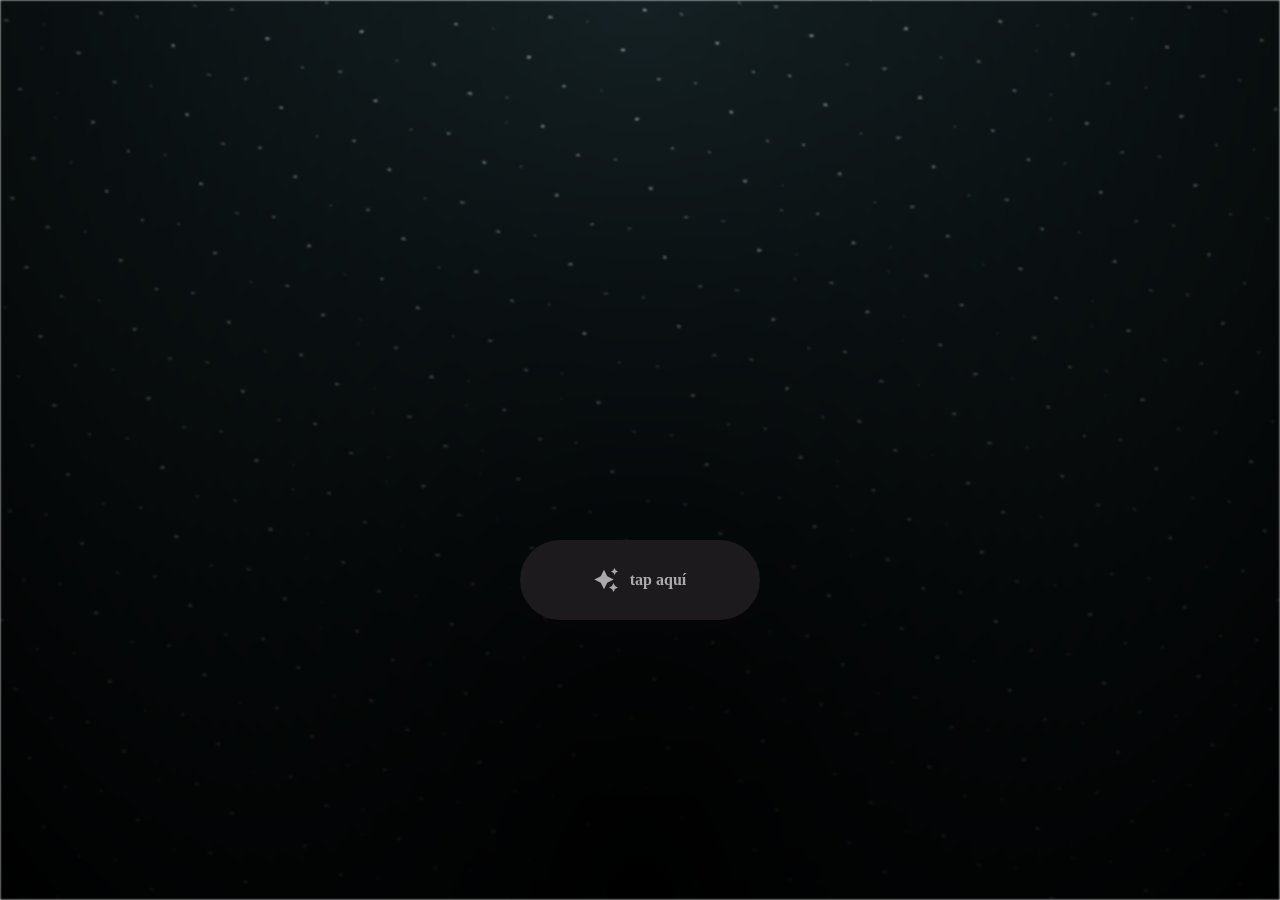
<file: index.html>
<html lang="en">

<head>
  <meta charset="UTF-8">
  <meta name="viewport" content="width=device-width, initial-scale=1.0">
  <link rel="shortcut icon" href="images/gift.png" type="image/x-icon">
  <link rel="stylesheet" href="css/index.css">

  <!-- Document Title -->
  <title>para mi novia dianita</title>
</head>

<body>
  <!-- Background -->
  <div class="night"></div>

  <!-- Title -->
  <h1 class="title"></h1>

  <!-- Button -->
  <div style="position: absolute; top: 60vh; width: 100%; display: flex; justify-content: center;">
    <a href="flower.html" class="btn">
      <svg height="24" width="24" fill="#FFFFFF" viewBox="0 0 24 24" data-name="Layer 1" id="Layer_1" class="sparkle">
        <path
          d="M10,21.236,6.755,14.745.264,11.5,6.755,8.255,10,1.764l3.245,6.491L19.736,11.5l-6.491,3.245ZM18,21l1.5,3L21,21l3-1.5L21,18l-1.5-3L18,18l-3,1.5ZM19.333,4.667,20.5,7l1.167-2.333L24,3.5,21.667,2.333,20.5,0,19.333,2.333,17,3.5Z">
        </path>
      </svg>

      <span class="text">tap aquí</span>
    </a>
  </div>

  <script src="js/index.js"></script>
</body>

</html>
</file>
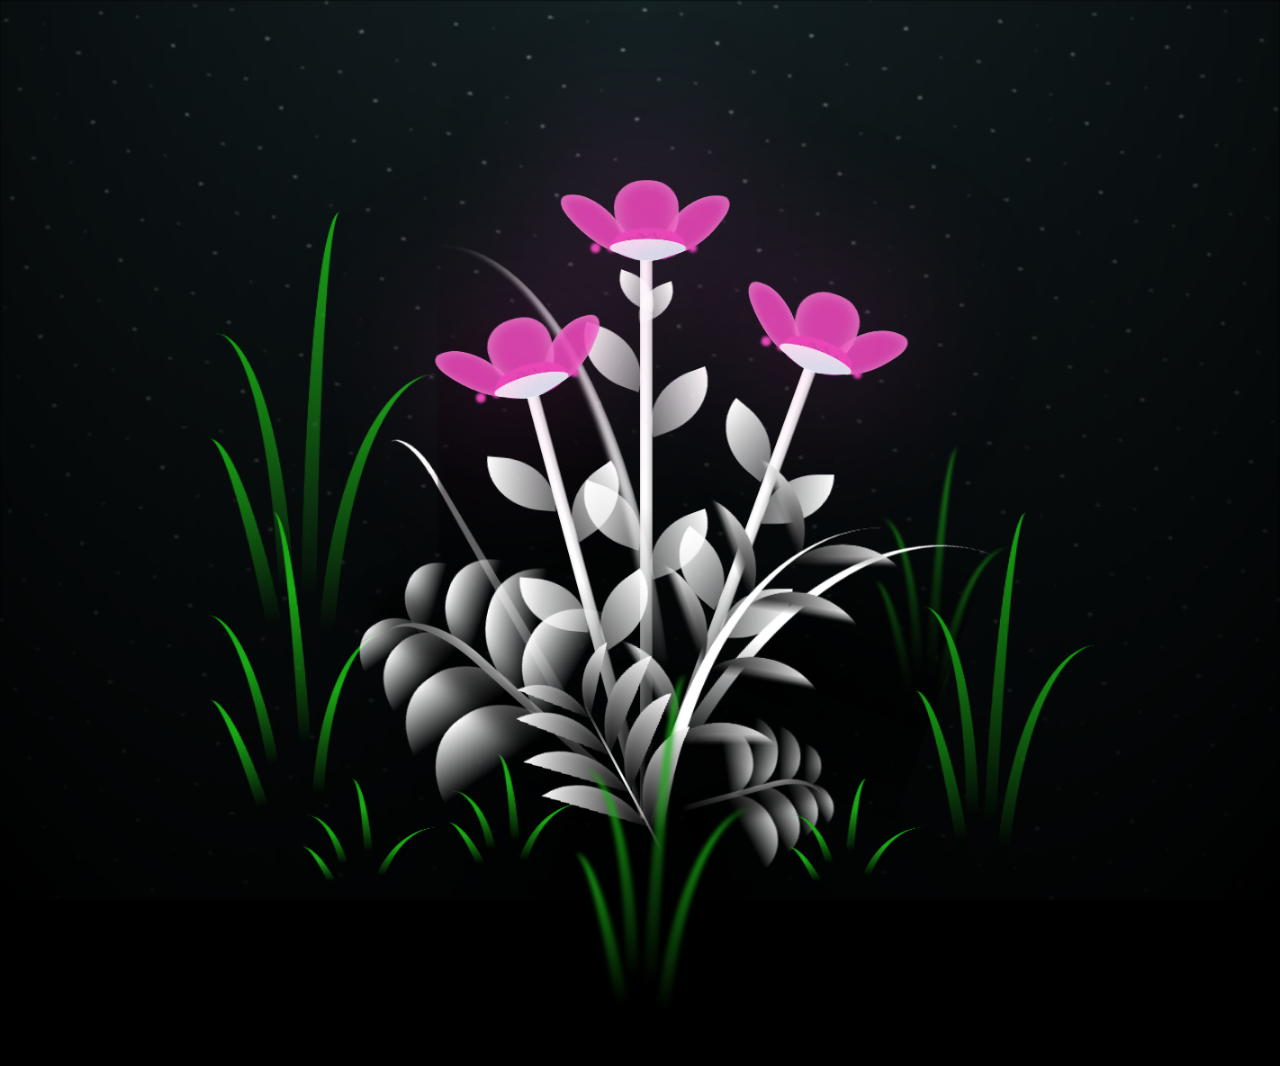
<file: flower.html>
<!DOCTYPE html>
<html lang="en">

<head>
  <meta charset="UTF-8">
  <meta http-equiv="X-UA-Compatible" content="IE=edge">
  <meta name="viewport" content="width=device-width, initial-scale=1.0">
  <link rel="shortcut icon" href="images/gift.png" type="image/x-icon">
  <link rel="stylesheet" href="css/style.css">

  <!-- Document Title -->
  <title>para mi novia dianita</title>
</head>

<body class="not-loaded">
  <!-- Background -->
  <div class="night"></div>

  <!-- Flower -->
  <div class="flowers">
    <div class="flower flower--1">
      <div class="flower__leafs flower__leafs--1">
        <div class="flower__leaf flower__leaf--1"></div>
        <div class="flower__leaf flower__leaf--2"></div>
        <div class="flower__leaf flower__leaf--3"></div>
        <div class="flower__leaf flower__leaf--4"></div>
        <div class="flower__white-circle"></div>

        <div class="flower__light flower__light--1"></div>
        <div class="flower__light flower__light--2"></div>
        <div class="flower__light flower__light--3"></div>
        <div class="flower__light flower__light--4"></div>
        <div class="flower__light flower__light--5"></div>
        <div class="flower__light flower__light--6"></div>
        <div class="flower__light flower__light--7"></div>
        <div class="flower__light flower__light--8"></div>

      </div>
      <div class="flower__line">
        <div class="flower__line__leaf flower__line__leaf--1"></div>
        <div class="flower__line__leaf flower__line__leaf--2"></div>
        <div class="flower__line__leaf flower__line__leaf--3"></div>
        <div class="flower__line__leaf flower__line__leaf--4"></div>
        <div class="flower__line__leaf flower__line__leaf--5"></div>
        <div class="flower__line__leaf flower__line__leaf--6"></div>
      </div>
    </div>

    <div class="flower flower--2">
      <div class="flower__leafs flower__leafs--2">
        <div class="flower__leaf flower__leaf--1"></div>
        <div class="flower__leaf flower__leaf--2"></div>
        <div class="flower__leaf flower__leaf--3"></div>
        <div class="flower__leaf flower__leaf--4"></div>
        <div class="flower__white-circle"></div>

        <div class="flower__light flower__light--1"></div>
        <div class="flower__light flower__light--2"></div>
        <div class="flower__light flower__light--3"></div>
        <div class="flower__light flower__light--4"></div>
        <div class="flower__light flower__light--5"></div>
        <div class="flower__light flower__light--6"></div>
        <div class="flower__light flower__light--7"></div>
        <div class="flower__light flower__light--8"></div>

      </div>
      <div class="flower__line">
        <div class="flower__line__leaf flower__line__leaf--1"></div>
        <div class="flower__line__leaf flower__line__leaf--2"></div>
        <div class="flower__line__leaf flower__line__leaf--3"></div>
        <div class="flower__line__leaf flower__line__leaf--4"></div>
      </div>
    </div>

    <div class="flower flower--3">
      <div class="flower__leafs flower__leafs--3">
        <div class="flower__leaf flower__leaf--1"></div>
        <div class="flower__leaf flower__leaf--2"></div>
        <div class="flower__leaf flower__leaf--3"></div>
        <div class="flower__leaf flower__leaf--4"></div>
        <div class="flower__white-circle"></div>

        <div class="flower__light flower__light--1"></div>
        <div class="flower__light flower__light--2"></div>
        <div class="flower__light flower__light--3"></div>
        <div class="flower__light flower__light--4"></div>
        <div class="flower__light flower__light--5"></div>
        <div class="flower__light flower__light--6"></div>
        <div class="flower__light flower__light--7"></div>
        <div class="flower__light flower__light--8"></div>

      </div>
      <div class="flower__line">
        <div class="flower__line__leaf flower__line__leaf--1"></div>
        <div class="flower__line__leaf flower__line__leaf--2"></div>
        <div class="flower__line__leaf flower__line__leaf--3"></div>
        <div class="flower__line__leaf flower__line__leaf--4"></div>
      </div>
    </div>

    <div class="grow-ans" style="--d:1.2s">
      <div class="flower__g-long">
        <div class="flower__g-long__top"></div>
        <div class="flower__g-long__bottom"></div>
      </div>
    </div>

    <div class="growing-grass">
      <div class="flower__grass flower__grass--1">
        <div class="flower__grass--top"></div>
        <div class="flower__grass--bottom"></div>
        <div class="flower__grass__leaf flower__grass__leaf--1"></div>
        <div class="flower__grass__leaf flower__grass__leaf--2"></div>
        <div class="flower__grass__leaf flower__grass__leaf--3"></div>
        <div class="flower__grass__leaf flower__grass__leaf--4"></div>
        <div class="flower__grass__leaf flower__grass__leaf--5"></div>
        <div class="flower__grass__leaf flower__grass__leaf--6"></div>
        <div class="flower__grass__leaf flower__grass__leaf--7"></div>
        <div class="flower__grass__leaf flower__grass__leaf--8"></div>
        <div class="flower__grass__overlay"></div>
      </div>
    </div>

    <div class="growing-grass">
      <div class="flower__grass flower__grass--2">
        <div class="flower__grass--top"></div>
        <div class="flower__grass--bottom"></div>
        <div class="flower__grass__leaf flower__grass__leaf--1"></div>
        <div class="flower__grass__leaf flower__grass__leaf--2"></div>
        <div class="flower__grass__leaf flower__grass__leaf--3"></div>
        <div class="flower__grass__leaf flower__grass__leaf--4"></div>
        <div class="flower__grass__leaf flower__grass__leaf--5"></div>
        <div class="flower__grass__leaf flower__grass__leaf--6"></div>
        <div class="flower__grass__leaf flower__grass__leaf--7"></div>
        <div class="flower__grass__leaf flower__grass__leaf--8"></div>
        <div class="flower__grass__overlay"></div>
      </div>
    </div>

    <div class="grow-ans" style="--d:2.4s">
      <div class="flower__g-right flower__g-right--1">
        <div class="leaf"></div>
      </div>
    </div>

    <div class="grow-ans" style="--d:2.8s">
      <div class="flower__g-right flower__g-right--2">
        <div class="leaf"></div>
      </div>
    </div>

    <div class="grow-ans" style="--d:2.8s">
      <div class="flower__g-front">
        <div class="flower__g-front__leaf-wrapper flower__g-front__leaf-wrapper--1">
          <div class="flower__g-front__leaf"></div>
        </div>
        <div class="flower__g-front__leaf-wrapper flower__g-front__leaf-wrapper--2">
          <div class="flower__g-front__leaf"></div>
        </div>
        <div class="flower__g-front__leaf-wrapper flower__g-front__leaf-wrapper--3">
          <div class="flower__g-front__leaf"></div>
        </div>
        <div class="flower__g-front__leaf-wrapper flower__g-front__leaf-wrapper--4">
          <div class="flower__g-front__leaf"></div>
        </div>
        <div class="flower__g-front__leaf-wrapper flower__g-front__leaf-wrapper--5">
          <div class="flower__g-front__leaf"></div>
        </div>
        <div class="flower__g-front__leaf-wrapper flower__g-front__leaf-wrapper--6">
          <div class="flower__g-front__leaf"></div>
        </div>
        <div class="flower__g-front__leaf-wrapper flower__g-front__leaf-wrapper--7">
          <div class="flower__g-front__leaf"></div>
        </div>
        <div class="flower__g-front__leaf-wrapper flower__g-front__leaf-wrapper--8">
          <div class="flower__g-front__leaf"></div>
        </div>
        <div class="flower__g-front__line"></div>
      </div>
    </div>

    <div class="grow-ans" style="--d:3.2s">
      <div class="flower__g-fr">
        <div class="leaf"></div>
        <div class="flower__g-fr__leaf flower__g-fr__leaf--1"></div>
        <div class="flower__g-fr__leaf flower__g-fr__leaf--2"></div>
        <div class="flower__g-fr__leaf flower__g-fr__leaf--3"></div>
        <div class="flower__g-fr__leaf flower__g-fr__leaf--4"></div>
        <div class="flower__g-fr__leaf flower__g-fr__leaf--5"></div>
        <div class="flower__g-fr__leaf flower__g-fr__leaf--6"></div>
        <div class="flower__g-fr__leaf flower__g-fr__leaf--7"></div>
        <div class="flower__g-fr__leaf flower__g-fr__leaf--8"></div>
      </div>
    </div>

    <div class="long-g long-g--0">
      <div class="grow-ans" style="--d:3s">
        <div class="leaf leaf--0"></div>
      </div>
      <div class="grow-ans" style="--d:2.2s">
        <div class="leaf leaf--1"></div>
      </div>
      <div class="grow-ans" style="--d:3.4s">
        <div class="leaf leaf--2"></div>
      </div>
      <div class="grow-ans" style="--d:3.6s">
        <div class="leaf leaf--3"></div>
      </div>
    </div>

    <div class="long-g long-g--1">
      <div class="grow-ans" style="--d:3.6s">
        <div class="leaf leaf--0"></div>
      </div>
      <div class="grow-ans" style="--d:3.8s">
        <div class="leaf leaf--1"></div>
      </div>
      <div class="grow-ans" style="--d:4s">
        <div class="leaf leaf--2"></div>
      </div>
      <div class="grow-ans" style="--d:4.2s">
        <div class="leaf leaf--3"></div>
      </div>
    </div>

    <div class="long-g long-g--2">
      <div class="grow-ans" style="--d:4s">
        <div class="leaf leaf--0"></div>
      </div>
      <div class="grow-ans" style="--d:4.2s">
        <div class="leaf leaf--1"></div>
      </div>
      <div class="grow-ans" style="--d:4.4s">
        <div class="leaf leaf--2"></div>
      </div>
      <div class="grow-ans" style="--d:4.6s">
        <div class="leaf leaf--3"></div>
      </div>
    </div>

    <div class="long-g long-g--3">
      <div class="grow-ans" style="--d:4s">
        <div class="leaf leaf--0"></div>
      </div>
      <div class="grow-ans" style="--d:4.2s">
        <div class="leaf leaf--1"></div>
      </div>
      <div class="grow-ans" style="--d:3s">
        <div class="leaf leaf--2"></div>
      </div>
      <div class="grow-ans" style="--d:3.6s">
        <div class="leaf leaf--3"></div>
      </div>
    </div>

    <div class="long-g long-g--4">
      <div class="grow-ans" style="--d:4s">
        <div class="leaf leaf--0"></div>
      </div>
      <div class="grow-ans" style="--d:4.2s">
        <div class="leaf leaf--1"></div>
      </div>
      <div class="grow-ans" style="--d:3s">
        <div class="leaf leaf--2"></div>
      </div>
      <div class="grow-ans" style="--d:3.6s">
        <div class="leaf leaf--3"></div>
      </div>
    </div>

    <div class="long-g long-g--5">
      <div class="grow-ans" style="--d:4s">
        <div class="leaf leaf--0"></div>
      </div>
      <div class="grow-ans" style="--d:4.2s">
        <div class="leaf leaf--1"></div>
      </div>
      <div class="grow-ans" style="--d:3s">
        <div class="leaf leaf--2"></div>
      </div>
      <div class="grow-ans" style="--d:3.6s">
        <div class="leaf leaf--3"></div>
      </div>
    </div>

    <div class="long-g long-g--6">
      <div class="grow-ans" style="--d:4.2s">
        <div class="leaf leaf--0"></div>
      </div>
      <div class="grow-ans" style="--d:4.4s">
        <div class="leaf leaf--1"></div>
      </div>
      <div class="grow-ans" style="--d:4.6s">
        <div class="leaf leaf--2"></div>
      </div>
      <div class="grow-ans" style="--d:4.8s">
        <div class="leaf leaf--3"></div>
      </div>
    </div>

    <div class="long-g long-g--7">
      <div class="grow-ans" style="--d:3s">
        <div class="leaf leaf--0"></div>
      </div>
      <div class="grow-ans" style="--d:3.2s">
        <div class="leaf leaf--1"></div>
      </div>
      <div class="grow-ans" style="--d:3.5s">
        <div class="leaf leaf--2"></div>
      </div>
      <div class="grow-ans" style="--d:3.6s">
        <div class="leaf leaf--3"></div>
      </div>
    </div>
  </div>

  <!-- Title -->
  <h1 class="title"><span id="title"></span></h1>
</body>

</html>

<!-- Import Javascript -->
<script src="js/main.js"></script>
</file>
<file: css/index.css>
*,
*::after,
*::before {
  padding: 0;
  margin: 0;
  box-sizing: border-box;
}

:root {
  --dark-color: #000;
}

.night {
  position: fixed;
  left: 50%;
  top: 0;
  transform: translateX(-50%);
  width: 100%;
  height: 100%;
  filter: blur(0.1vmin);
  background-image: radial-gradient(ellipse at top, transparent 0%, var(--dark-color)), radial-gradient(ellipse at bottom, var(--dark-color), rgba(145, 233, 255, 0.2)), repeating-linear-gradient(220deg, rgb(0, 0, 0) 0px, rgb(0, 0, 0) 19px, transparent 19px, transparent 22px), repeating-linear-gradient(189deg, rgb(0, 0, 0) 0px, rgb(0, 0, 0) 19px, transparent 19px, transparent 22px), repeating-linear-gradient(148deg, rgb(0, 0, 0) 0px, rgb(0, 0, 0) 19px, transparent 19px, transparent 22px), linear-gradient(90deg, rgb(255, 255, 250), rgb(240, 240, 240));
}

.title {
  position: absolute;
  top: 0;
  left: 0;
  color: white;
  font-family: 'Courier New', Courier, monospace;

  display: flex;
  flex-wrap: wrap;
  justify-content: center;
  align-content: center;
  align-items: center;

  width: 100%;
  height: 100vh;
  text-shadow: 0 0 20px white;
  letter-spacing: 0px;
}

@media (min-width: 500px) {
  .title {
    letter-spacing: 20px;
  }
}

@keyframes typing {
  from {
    opacity: 0;
  }

  to {
    opacity: 1;
  }
}

/* Terapkan animasi dengan delay */
.title span {
  opacity: 0;
  animation: typing 1s ease forwards;
  animation-delay: var(--delay);
}

a {
  text-decoration: none;
}

.btn {
  border: none;
  width: 15em;
  height: 5em;
  border-radius: 3em;
  display: flex;
  justify-content: center;
  align-items: center;
  gap: 12px;
  background: #1C1A1C;
  cursor: pointer;
  transition: all 450ms ease-in-out;
}

.sparkle {
  fill: #AAAAAA;
  transition: all 800ms ease;
}

.text {
  font-weight: 600;
  color: #AAAAAA;
  font-size: medium;
}

.btn:hover {
  background: linear-gradient(0deg, #e947b8, #e947b8 );
  box-shadow: inset 0px 1px 0px 0px rgba(255, 255, 255, 0.4),
    inset 0px -4px 0px 0px rgba(0, 0, 0, 0.2),
    0px 0px 0px 4px rgba(255, 255, 255, 0.2),
    0px 0px 180px 0px #e947b8;
  transform: translateY(-2px);
}

.btn:hover .text {
  color: white;
}

.btn:hover .sparkle {
  fill: white;
  transform: scale(1.2);
}
</file>
<file: css/style.css>
*,
*::after,
*::before {
  padding: 0;
  margin: 0;
  box-sizing: border-box;
}

:root {
  --dark-color: #000;
}

.title {
  position: absolute;
  width: 100%;
  text-align: center;
  margin-top: 50px;
  top: 0;
  left: 0;
  color: white;
  font-family: 'Courier New', Courier, monospace;
  font-size: 1rem;
  text-shadow: 0px 0px 20px white;
}

body {
  display: flex;
  align-items: flex-end;
  justify-content: center;
  min-height: 100vh;
  background-color: var(--dark-color);
  overflow: hidden;
  perspective: 1000px;
}

.night {
  position: fixed;
  left: 50%;
  top: 0;
  transform: translateX(-50%);
  width: 100%;
  height: 100%;
  filter: blur(0.1vmin);
  background-image: radial-gradient(ellipse at top, transparent 0%, var(--dark-color)), radial-gradient(ellipse at bottom, var(--dark-color), rgba(145, 233, 255, 0.2)), repeating-linear-gradient(220deg, rgb(0, 0, 0) 0px, rgb(0, 0, 0) 19px, transparent 19px, transparent 22px), repeating-linear-gradient(189deg, rgb(0, 0, 0) 0px, rgb(0, 0, 0) 19px, transparent 19px, transparent 22px), repeating-linear-gradient(148deg, rgb(0, 0, 0) 0px, rgb(0, 0, 0) 19px, transparent 19px, transparent 22px), linear-gradient(90deg, rgb(255, 255, 250), rgb(240, 240, 240));
}

.flowers {
  position: relative;
  transform: scale(0.9);
}

.flower {
  position: absolute;
  bottom: 10vmin;
  transform-origin: bottom center;
  z-index: 10;
  --fl-speed: 0.8s;
}

.flower--1 {
  animation: moving-flower-1 4s linear infinite;
}

.flower--1 .flower__line {
  height: 70vmin;
  animation-delay: 0.3s;
}

.flower--1 .flower__line__leaf--1 {
  animation: blooming-leaf-right var(--fl-speed) 1.6s backwards;
}

.flower--1 .flower__line__leaf--2 {
  animation: blooming-leaf-right var(--fl-speed) 1.4s backwards;
}

.flower--1 .flower__line__leaf--3 {
  animation: blooming-leaf-left var(--fl-speed) 1.2s backwards;
}

.flower--1 .flower__line__leaf--4 {
  animation: blooming-leaf-left var(--fl-speed) 1s backwards;
}

.flower--1 .flower__line__leaf--5 {
  animation: blooming-leaf-right var(--fl-speed) 1.8s backwards;
}

.flower--1 .flower__line__leaf--6 {
  animation: blooming-leaf-left var(--fl-speed) 2s backwards;
}

.flower--2 {
  left: 50%;
  transform: rotate(20deg);
  animation: moving-flower-2 4s linear infinite;
}

.flower--2 .flower__line {
  height: 60vmin;
  animation-delay: 0.6s;
}

.flower--2 .flower__line__leaf--1 {
  animation: blooming-leaf-right var(--fl-speed) 1.9s backwards;
}

.flower--2 .flower__line__leaf--2 {
  animation: blooming-leaf-right var(--fl-speed) 1.7s backwards;
}

.flower--2 .flower__line__leaf--3 {
  animation: blooming-leaf-left var(--fl-speed) 1.5s backwards;
}

.flower--2 .flower__line__leaf--4 {
  animation: blooming-leaf-left var(--fl-speed) 1.3s backwards;
}

.flower--3 {
  left: 50%;
  transform: rotate(-15deg);
  animation: moving-flower-3 4s linear infinite;
}

.flower--3 .flower__line {
  animation-delay: 0.9s;
}

.flower--3 .flower__line__leaf--1 {
  animation: blooming-leaf-right var(--fl-speed) 2.5s backwards;
}

.flower--3 .flower__line__leaf--2 {
  animation: blooming-leaf-right var(--fl-speed) 2.3s backwards;
}

.flower--3 .flower__line__leaf--3 {
  animation: blooming-leaf-left var(--fl-speed) 2.1s backwards;
}

.flower--3 .flower__line__leaf--4 {
  animation: blooming-leaf-left var(--fl-speed) 1.9s backwards;
}

.flower__leafs {
  position: relative;
  animation: blooming-flower 2s backwards;
}

.flower__leafs--1 {
  animation-delay: 1.1s;
}

.flower__leafs--2 {
  animation-delay: 1.4s;
}

.flower__leafs--3 {
  animation-delay: 1.7s;
}

.flower__leafs::after {
  content: "";
  position: absolute;
  left: 0;
  top: 0;
  transform: translate(-50%, -100%);
  width: 8vmin;
  height: 8vmin;
  background-color: #e947b8;
  filter: blur(10vmin);
}

.flower__leaf {
  position: absolute;
  bottom: 0;
  left: 50%;
  width: 8vmin;
  height: 11vmin;
  border-radius: 51% 49% 47% 53%/44% 45% 55% 69%;
  background-color: #a7ffee;
  background-image: linear-gradient(to top, #e947b8, #e947b8);
  transform-origin: bottom center;
  opacity: 0.9;
  box-shadow: inset 0 0 2vmin rgba(255, 255, 255, 0.5);
}

.flower__leaf--1 {
  transform: translate(-10%, 1%) rotateY(40deg) rotateX(-50deg);
}

.flower__leaf--2 {
  transform: translate(-50%, -4%) rotateX(40deg);
}

.flower__leaf--3 {
  transform: translate(-90%, 0%) rotateY(45deg) rotateX(50deg);
}

.flower__leaf--4 {
  width: 8vmin;
  height: 8vmin;
  transform-origin: bottom left;
  border-radius: 4vmin 10vmin 4vmin 4vmin;
  transform: translate(0%, 18%) rotateX(70deg) rotate(-43deg);
  background-image: linear-gradient(to top, rgba(255, 2555, 255, 0.4), #fff);
  z-index: 1;
  opacity: 0.8;
  -webkit-transform: translate(0%, 18%) rotateX(70deg) rotate(-43deg);
  -moz-transform: translate(0%, 18%) rotateX(70deg) rotate(-43deg);
  -ms-transform: translate(0%, 18%) rotateX(70deg) rotate(-43deg);
  -o-transform: translate(0%, 18%) rotateX(70deg) rotate(-43deg);
}

.flower__white-circle {
  position: absolute;
  left: -3.5vmin;
  top: -3vmin;
  width: 9vmin;
  height: 4vmin;
  border-radius: 50%;
  background-color: #e947b8;
}

.flower__white-circle::after {
  content: "";
  position: absolute;
  left: 50%;
  top: 45%;
  transform: translate(-50%, -50%);
  width: 60%;
  height: 60%;
  border-radius: inherit;
  background-image: repeating-linear-gradient(135deg, rgba(0, 0, 0, 0.03) 0px, rgba(0, 0, 0, 0.03) 1px, transparent 1px, transparent 12px), repeating-linear-gradient(45deg, rgba(0, 0, 0, 0.03) 0px, rgba(0, 0, 0, 0.03) 1px, transparent 1px, transparent 12px), repeating-linear-gradient(67.5deg, rgba(0, 0, 0, 0.03) 0px, rgba(0, 0, 0, 0.03) 1px, transparent 1px, transparent 12px), repeating-linear-gradient(135deg, rgba(0, 0, 0, 0.03) 0px, rgba(0, 0, 0, 0.03) 1px, transparent 1px, transparent 12px), repeating-linear-gradient(45deg, rgba(0, 0, 0, 0.03) 0px, rgba(0, 0, 0, 0.03) 1px, transparent 1px, transparent 12px), repeating-linear-gradient(112.5deg, rgba(0, 0, 0, 0.03) 0px, rgba(0, 0, 0, 0.03) 1px, transparent 1px, transparent 12px), repeating-linear-gradient(112.5deg, rgba(0, 0, 0, 0.03) 0px, rgba(0, 0, 0, 0.03) 1px, transparent 1px, transparent 12px), repeating-linear-gradient(45deg, rgba(0, 0, 0, 0.03) 0px, rgba(0, 0, 0, 0.03) 1px, transparent 1px, transparent 12px), repeating-linear-gradient(22.5deg, rgba(0, 0, 0, 0.03) 0px, rgba(0, 0, 0, 0.03) 1px, transparent 1px, transparent 12px), repeating-linear-gradient(45deg, rgba(0, 0, 0, 0.03) 0px, rgba(0, 0, 0, 0.03) 1px, transparent 1px, transparent 12px), repeating-linear-gradient(22.5deg, rgba(0, 0, 0, 0.03) 0px, rgba(0, 0, 0, 0.03) 1px, transparent 1px, transparent 12px), repeating-linear-gradient(135deg, rgba(0, 0, 0, 0.03) 0px, rgba(0, 0, 0, 0.03) 1px, transparent 1px, transparent 12px), repeating-linear-gradient(157.5deg, rgba(0, 0, 0, 0.03) 0px, rgba(0, 0, 0, 0.03) 1px, transparent 1px, transparent 12px), repeating-linear-gradient(67.5deg, rgba(0, 0, 0, 0.03) 0px, rgba(0, 0, 0, 0.03) 1px, transparent 1px, transparent 12px), repeating-linear-gradient(67.5deg, rgba(0, 0, 0, 0.03) 0px, rgba(0, 0, 0, 0.03) 1px, transparent 1px, transparent 12px), linear-gradient(90deg,#e947b8, #e947b8);
}

.flower__line {
  height: 55vmin;
  width: 1.5vmin;
  background-image: linear-gradient(to left, rgba(0, 0, 0, 0.2), transparent, rgba(255, 255, 255, 0.2)), linear-gradient(to top, transparent 10%, #fff, #fff);
  box-shadow: inset 0 0 2px rgba(0, 0, 0, 0.5);
  animation: grow-flower-tree 4s backwards;
}

.flower__line__leaf {
  --w: 7vmin;
  --h: calc(var(--w) + 2vmin);
  position: absolute;
  top: 20%;
  left: 90%;
  width: var(--w);
  height: var(--h);
  border-top-right-radius: var(--h);
  border-bottom-left-radius: var(--h);
  background-image: linear-gradient(to top, rgba(255, 255, 255, 0.4), #fff);
}

.flower__line__leaf--1 {
  transform: rotate(70deg) rotateY(30deg);
}

.flower__line__leaf--2 {
  top: 45%;
  transform: rotate(70deg) rotateY(30deg);
}

.flower__line__leaf--3,
.flower__line__leaf--4,
.flower__line__leaf--6 {
  border-top-right-radius: 0;
  border-bottom-left-radius: 0;
  border-top-left-radius: var(--h);
  border-bottom-right-radius: var(--h);
  left: -460%;
  top: 12%;
  transform: rotate(-70deg) rotateY(30deg);
}

.flower__line__leaf--4 {
  top: 40%;
}

.flower__line__leaf--5 {
  top: 0;
  transform-origin: left;
  transform: rotate(70deg) rotateY(30deg) scale(0.6);
}

.flower__line__leaf--6 {
  top: -2%;
  left: -450%;
  transform-origin: right;
  transform: rotate(-70deg) rotateY(30deg) scale(0.6);
}

.flower__light {
  position: absolute;
  bottom: 0vmin;
  width: 1vmin;
  height: 1vmin;
  background-color: #e947b8;
  border-radius: 50%;
  filter: blur(0.2vmin);
  animation: light-ans 4s linear infinite backwards;
}

.flower__light:nth-child(odd) {
  background-color: #e947b8;
}

.flower__light--1 {
  left: -2vmin;
  animation-delay: 1s;
}

.flower__light--2 {
  left: 3vmin;
  animation-delay: 0.5s;
}

.flower__light--3 {
  left: -6vmin;
  animation-delay: 0.3s;
}

.flower__light--4 {
  left: 6vmin;
  animation-delay: 0.9s;
}

.flower__light--5 {
  left: -1vmin;
  animation-delay: 1.5s;
}

.flower__light--6 {
  left: -4vmin;
  animation-delay: 3s;
}

.flower__light--7 {
  left: 3vmin;
  animation-delay: 2s;
}

.flower__light--8 {
  left: -6vmin;
  animation-delay: 3.5s;
}

.flower__grass {
  --c: #fff;
  --line-w: 1.5vmin;
  position: absolute;
  bottom: 12vmin;
  left: -7vmin;
  display: flex;
  flex-direction: column;
  align-items: flex-end;
  z-index: 20;
  transform-origin: bottom center;
  transform: rotate(-48deg) rotateY(40deg);
}

.flower__grass--1 {
  animation: moving-grass 2s linear infinite;
}

.flower__grass--2 {
  left: 2vmin;
  bottom: 10vmin;
  transform: scale(0.5) rotate(75deg) rotateX(10deg) rotateY(-200deg);
  opacity: 0.8;
  z-index: 0;
  animation: moving-grass--2 1.5s linear infinite;
}

.flower__grass--top {
  width: 7vmin;
  height: 10vmin;
  border-top-right-radius: 100%;
  border-right: var(--line-w) solid var(--c);
  transform-origin: bottom center;
  transform: rotate(-2deg);
}

.flower__grass--bottom {
  margin-top: -2px;
  width: var(--line-w);
  height: 25vmin;
  background-image: linear-gradient(to top, transparent, var(--c));
}

.flower__grass__leaf {
  --size: 10vmin;
  position: absolute;
  width: calc(var(--size) * 2.1);
  height: var(--size);
  border-top-left-radius: var(--size);
  border-top-right-radius: var(--size);
  background-image: linear-gradient(to top, transparent, transparent 30%, var(--c));
  z-index: 100;
}

.flower__grass__leaf--1 {
  top: -6%;
  left: 30%;
  --size: 6vmin;
  transform: rotate(-20deg);
  animation: growing-grass-ans--1 2s 2.6s backwards;
}

@keyframes growing-grass-ans--1 {
  0% {
    transform-origin: bottom left;
    transform: rotate(-20deg) scale(0);
  }
}

.flower__grass__leaf--2 {
  top: -5%;
  left: -110%;
  --size: 6vmin;
  transform: rotate(10deg);
  animation: growing-grass-ans--2 2s 2.4s linear backwards;
}

@keyframes growing-grass-ans--2 {
  0% {
    transform-origin: bottom right;
    transform: rotate(10deg) scale(0);
  }
}

.flower__grass__leaf--3 {
  top: 5%;
  left: 60%;
  --size: 8vmin;
  transform: rotate(-18deg) rotateX(-20deg);
  animation: growing-grass-ans--3 2s 2.2s linear backwards;
}

@keyframes growing-grass-ans--3 {
  0% {
    transform-origin: bottom left;
    transform: rotate(-18deg) rotateX(-20deg) scale(0);
  }
}

.flower__grass__leaf--4 {
  top: 6%;
  left: -135%;
  --size: 8vmin;
  transform: rotate(2deg);
  animation: growing-grass-ans--4 2s 2s linear backwards;
}

@keyframes growing-grass-ans--4 {
  0% {
    transform-origin: bottom right;
    transform: rotate(2deg) scale(0);
  }
}

.flower__grass__leaf--5 {
  top: 20%;
  left: 60%;
  --size: 10vmin;
  transform: rotate(-24deg) rotateX(-20deg);
  animation: growing-grass-ans--5 2s 1.8s linear backwards;
}

@keyframes growing-grass-ans--5 {
  0% {
    transform-origin: bottom left;
    transform: rotate(-24deg) rotateX(-20deg) scale(0);
  }
}

.flower__grass__leaf--6 {
  top: 22%;
  left: -180%;
  --size: 10vmin;
  transform: rotate(10deg);
  animation: growing-grass-ans--6 2s 1.6s linear backwards;
}

@keyframes growing-grass-ans--6 {
  0% {
    transform-origin: bottom right;
    transform: rotate(10deg) scale(0);
  }
}

.flower__grass__leaf--7 {
  top: 39%;
  left: 70%;
  --size: 10vmin;
  transform: rotate(-10deg);
  animation: growing-grass-ans--7 2s 1.4s linear backwards;
}

@keyframes growing-grass-ans--7 {
  0% {
    transform-origin: bottom left;
    transform: rotate(-10deg) scale(0);
  }
}

.flower__grass__leaf--8 {
  top: 40%;
  left: -215%;
  --size: 11vmin;
  transform: rotate(10deg);
  animation: growing-grass-ans--8 2s 1.2s linear backwards;
}

@keyframes growing-grass-ans--8 {
  0% {
    transform-origin: bottom right;
    transform: rotate(10deg) scale(0);
  }
}

.flower__grass__overlay {
  position: absolute;
  top: -10%;
  right: 0%;
  width: 100%;
  height: 100%;
  background-color: rgba(0, 0, 0, 0.6);
  filter: blur(1.5vmin);
  z-index: 100;
}

.flower__g-long {
  --w: 2vmin;
  --h: 6vmin;
  --c: #fff;
  position: absolute;
  bottom: 10vmin;
  left: -3vmin;
  transform-origin: bottom center;
  transform: rotate(-30deg) rotateY(-20deg);
  display: flex;
  flex-direction: column;
  align-items: flex-end;
  animation: flower-g-long-ans 3s linear infinite;
}

@keyframes flower-g-long-ans {

  0%,
  100% {
    transform: rotate(-30deg) rotateY(-20deg);
  }

  50% {
    transform: rotate(-32deg) rotateY(-20deg);
  }
}

.flower__g-long__top {
  top: calc(var(--h) * -1);
  width: calc(var(--w) + 1vmin);
  height: var(--h);
  border-top-right-radius: 100%;
  border-right: 0.7vmin solid var(--c);
  transform: translate(-0.7vmin, 1vmin);
}

.flower__g-long__bottom {
  width: var(--w);
  height: 50vmin;
  transform-origin: bottom center;
  background-image: linear-gradient(to top, transparent 30%, var(--c));
  box-shadow: inset 0 0 2px rgba(0, 0, 0, 0.5);
  -webkit-clip-path: polygon(35% 0, 65% 1%, 100% 100%, 0% 100%);
  clip-path: polygon(35% 0, 65% 1%, 100% 100%, 0% 100%);
}

.flower__g-right {
  position: absolute;
  bottom: 6vmin;
  left: -2vmin;
  transform-origin: bottom left;
  transform: rotate(20deg);
}

.flower__g-right .leaf {
  width: 30vmin;
  height: 50vmin;
  border-top-left-radius: 100%;
  border-left: 2vmin solid #fff;
  background-image: linear-gradient(to bottom, transparent, var(--dark-color) 60%);
  -webkit-mask-image: linear-gradient(to top, transparent 30%, #fff 60%);
}

.flower__g-right--1 {
  animation: flower-g-right-ans 2.5s linear infinite;
}

.flower__g-right--2 {
  left: 5vmin;
  transform: rotateY(-180deg);
  animation: flower-g-right-ans--2 3s linear infinite;
}

.flower__g-right--2 .leaf {
  height: 75vmin;
  filter: blur(0.3vmin);
  opacity: 0.8;
}

@keyframes flower-g-right-ans {

  0%,
  100% {
    transform: rotate(20deg);
  }

  50% {
    transform: rotate(24deg) rotateX(-20deg);
  }
}

@keyframes flower-g-right-ans--2 {

  0%,
  100% {
    transform: rotateY(-180deg) rotate(0deg) rotateX(-20deg);
  }

  50% {
    transform: rotateY(-180deg) rotate(6deg) rotateX(-20deg);
  }
}

.flower__g-front {
  position: absolute;
  bottom: 6vmin;
  left: 2.5vmin;
  z-index: 100;
  transform-origin: bottom center;
  transform: rotate(-28deg) rotateY(30deg) scale(1.04);
  animation: flower__g-front-ans 2s linear infinite;
}

@keyframes flower__g-front-ans {

  0%,
  100% {
    transform: rotate(-28deg) rotateY(30deg) scale(1.04);
  }

  50% {
    transform: rotate(-35deg) rotateY(40deg) scale(1.04);
  }
}

.flower__g-front__line {
  width: 0.3vmin;
  height: 20vmin;
  background-image: linear-gradient(to top, transparent, #fff, transparent 100%);
  position: relative;
}

.flower__g-front__leaf-wrapper {
  position: absolute;
  top: 0;
  left: 0;
  transform-origin: bottom left;
  transform: rotate(10deg);
}

.flower__g-front__leaf-wrapper:nth-child(even) {
  left: 0vmin;
  transform: rotateY(-180deg) rotate(5deg);
  animation: flower__g-front__leaf-left-ans 1s ease-in backwards;
}

.flower__g-front__leaf-wrapper:nth-child(odd) {
  animation: flower__g-front__leaf-ans 1s ease-in backwards;
}

.flower__g-front__leaf-wrapper--1 {
  top: -8vmin;
  transform: scale(0.7);
  animation: flower__g-front__leaf-ans 1s 5.5s ease-in backwards !important;
}

.flower__g-front__leaf-wrapper--2 {
  top: -8vmin;
  transform: rotateY(-180deg) scale(0.7) !important;
  animation: flower__g-front__leaf-left-ans-2 1s 4.6s ease-in backwards !important;
}

.flower__g-front__leaf-wrapper--3 {
  top: -3vmin;
  animation: flower__g-front__leaf-ans 1s 4.6s ease-in backwards;
}

.flower__g-front__leaf-wrapper--4 {
  top: -3vmin;
  transform: rotateY(-180deg) scale(0.9) !important;
  animation: flower__g-front__leaf-left-ans-2 1s 4.6s ease-in backwards !important;
}

@keyframes flower__g-front__leaf-left-ans-2 {
  0% {
    transform: rotateY(-180deg) scale(0);
  }
}

.flower__g-front__leaf-wrapper--5,
.flower__g-front__leaf-wrapper--6 {
  top: 2vmin;
}

.flower__g-front__leaf-wrapper--7,
.flower__g-front__leaf-wrapper--8 {
  top: 6.5vmin;
}

.flower__g-front__leaf-wrapper--2 {
  animation-delay: 5.2s !important;
}

.flower__g-front__leaf-wrapper--3 {
  animation-delay: 4.9s !important;
}

.flower__g-front__leaf-wrapper--5 {
  animation-delay: 4.3s !important;
}

.flower__g-front__leaf-wrapper--6 {
  animation-delay: 4.1s !important;
}

.flower__g-front__leaf-wrapper--7 {
  animation-delay: 3.8s !important;
}

.flower__g-front__leaf-wrapper--8 {
  animation-delay: 3.5s !important;
}

@keyframes flower__g-front__leaf-ans {
  0% {
    transform: rotate(10deg) scale(0);
  }
}

@keyframes flower__g-front__leaf-left-ans {
  0% {
    transform: rotateY(-180deg) rotate(5deg) scale(0);
  }
}

.flower__g-front__leaf {
  width: 10vmin;
  height: 10vmin;
  border-radius: 100% 0% 0% 100%/100% 100% 0% 0%;
  box-shadow: inset 0 2px 1vmin hsla(0, 0%, 100%, 0.2);
  background-image: linear-gradient(to bottom left, transparent, var(--dark-color)), linear-gradient(to bottom right, #fff 50%, transparent 50%, transparent);
  -webkit-mask-image: linear-gradient(to bottom right, #fff 50%, transparent 50%, transparent);
  mask-image: linear-gradient(to bottom right, #fff 50%, transparent 50%, transparent);
}

.flower__g-fr {
  position: absolute;
  bottom: -4vmin;
  left: vmin;
  transform-origin: bottom left;
  z-index: 10;
  animation: flower__g-fr-ans 2s linear infinite;
}

@keyframes flower__g-fr-ans {

  0%,
  100% {
    transform: rotate(2deg);
  }

  50% {
    transform: rotate(4deg);
    -webkit-transform: rotate(4deg);
    -moz-transform: rotate(4deg);
    -ms-transform: rotate(4deg);
    -o-transform: rotate(4deg);
  }
}

.flower__g-fr .leaf {
  width: 30vmin;
  height: 50vmin;
  border-top-left-radius: 100%;
  border-left: 2vmin solid #fff;
  -webkit-mask-image: linear-gradient(to top, transparent 25%, #fff 50%);
  position: relative;
  z-index: 1;
}

.flower__g-fr__leaf {
  position: absolute;
  top: 0;
  left: 0;
  width: 10vmin;
  height: 10vmin;
  border-radius: 100% 0% 0% 100%/100% 100% 0% 0%;
  box-shadow: inset 0 2px 1vmin hsla(0, 0%, 100%, 0.2);
  background-image: linear-gradient(to bottom left, transparent, var(--dark-color) 98%), linear-gradient(to bottom right, #fff 45%, transparent 50%, transparent);
  -webkit-mask-image: linear-gradient(135deg, #fff 40%, transparent 50%, transparent);
}

.flower__g-fr__leaf--1 {
  left: 20vmin;
  transform: rotate(45deg);
  animation: flower__g-fr-leaft-ans-1 0.5s 5.2s linear backwards;
}

@keyframes flower__g-fr-leaft-ans-1 {
  0% {
    transform-origin: left;
    transform: rotate(45deg) scale(0);
  }
}

.flower__g-fr__leaf--2 {
  left: 12vmin;
  top: -7vmin;
  transform: rotate(25deg) rotateY(-180deg);
  animation: flower__g-fr-leaft-ans-6 0.5s 5s linear backwards;
}

.flower__g-fr__leaf--3 {
  left: 15vmin;
  top: 6vmin;
  transform: rotate(55deg);
  animation: flower__g-fr-leaft-ans-5 0.5s 4.8s linear backwards;
}

.flower__g-fr__leaf--4 {
  left: 6vmin;
  top: -2vmin;
  transform: rotate(25deg) rotateY(-180deg);
  animation: flower__g-fr-leaft-ans-6 0.5s 4.6s linear backwards;
}

.flower__g-fr__leaf--5 {
  left: 10vmin;
  top: 14vmin;
  transform: rotate(55deg);
  animation: flower__g-fr-leaft-ans-5 0.5s 4.4s linear backwards;
}

@keyframes flower__g-fr-leaft-ans-5 {
  0% {
    transform-origin: left;
    transform: rotate(55deg) scale(0);
  }
}

.flower__g-fr__leaf--6 {
  left: 0vmin;
  top: 6vmin;
  transform: rotate(25deg) rotateY(-180deg);
  animation: flower__g-fr-leaft-ans-6 0.5s 4.2s linear backwards;
}

@keyframes flower__g-fr-leaft-ans-6 {
  0% {
    transform-origin: right;
    transform: rotate(25deg) rotateY(-180deg) scale(0);
  }
}

.flower__g-fr__leaf--7 {
  left: 5vmin;
  top: 22vmin;
  transform: rotate(45deg);
  animation: flower__g-fr-leaft-ans-7 0.5s 4s linear backwards;
}

@keyframes flower__g-fr-leaft-ans-7 {
  0% {
    transform-origin: left;
    transform: rotate(45deg) scale(0);
  }
}

.flower__g-fr__leaf--8 {
  left: -4vmin;
  top: 15vmin;
  transform: rotate(15deg) rotateY(-180deg);
  animation: flower__g-fr-leaft-ans-8 0.5s 3.8s linear backwards;
}

@keyframes flower__g-fr-leaft-ans-8 {
  0% {
    transform-origin: right;
    transform: rotate(15deg) rotateY(-180deg) scale(0);
  }
}

.long-g {
  position: absolute;
  bottom: 25vmin;
  left: -42vmin;
  transform-origin: bottom left;
}

.long-g--1 {
  bottom: 0vmin;
  transform: scale(0.8) rotate(-5deg);
}

.long-g--1 .leaf {
  -webkit-mask-image: linear-gradient(to top, transparent 40%, #fff 80%) !important;
}

.long-g--1 .leaf--1 {
  --w: 5vmin;
  --h: 60vmin;
  left: -2vmin;
  transform: rotate(3deg) rotateY(-180deg);
}

.long-g--2,
.long-g--3 {
  bottom: -3vmin;
  left: -35vmin;
  transform-origin: center;
  transform: scale(0.6) rotateX(60deg);
}

.long-g--2 .leaf,
.long-g--3 .leaf {
  -webkit-mask-image: linear-gradient(to top, transparent 50%, #fff 80%) !important;
}

.long-g--2 .leaf--1,
.long-g--3 .leaf--1 {
  left: -1vmin;
  transform: rotateY(-180deg);
}

.long-g--3 {
  left: -17vmin;
  bottom: 0vmin;
}

.long-g--3 .leaf {
  -webkit-mask-image: linear-gradient(to top, transparent 40%, #fff 80%) !important;
}

.long-g--4 {
  left: 25vmin;
  bottom: -3vmin;
  transform-origin: center;
  transform: scale(0.6) rotateX(60deg);
}

.long-g--4 .leaf {
  -webkit-mask-image: linear-gradient(to top, transparent 50%, #fff 80%) !important;
}

.long-g--5 {
  left: 42vmin;
  bottom: 0vmin;
  transform: scale(0.8) rotate(2deg);
}

.long-g--6 {
  left: 0vmin;
  bottom: -20vmin;
  z-index: 100;
  filter: blur(0.3vmin);
  transform: scale(0.8) rotate(2deg);
}

.long-g--7 {
  left: 35vmin;
  bottom: 20vmin;
  z-index: -1;
  filter: blur(0.3vmin);
  transform: scale(0.6) rotate(2deg);
  opacity: 0.7;
}

.long-g .leaf {
  --w: 15vmin;
  --h: 40vmin;
  --c: #1aaa15;
  position: absolute;
  bottom: 0;
  width: var(--w);
  height: var(--h);
  border-top-left-radius: 100%;
  border-left: 2vmin solid var(--c);
  -webkit-mask-image: linear-gradient(to top, transparent 20%, var(--dark-color));
  transform-origin: bottom center;
}

.long-g .leaf--0 {
  left: 2vmin;
  animation: leaf-ans-1 4s linear infinite;
}

.long-g .leaf--1 {
  --w: 5vmin;
  --h: 60vmin;
  animation: leaf-ans-1 4s linear infinite;
}

.long-g .leaf--2 {
  --w: 10vmin;
  --h: 40vmin;
  left: -0.5vmin;
  bottom: 5vmin;
  transform-origin: bottom left;
  transform: rotateY(-180deg);
  animation: leaf-ans-2 3s linear infinite;
}

.long-g .leaf--3 {
  --w: 5vmin;
  --h: 30vmin;
  left: -1vmin;
  bottom: 3.2vmin;
  transform-origin: bottom left;
  transform: rotate(-10deg) rotateY(-180deg);
  animation: leaf-ans-3 3s linear infinite;
}

@keyframes leaf-ans-1 {

  0%,
  100% {
    transform: rotate(-5deg) scale(1);
  }

  50% {
    transform: rotate(5deg) scale(1.1);
  }
}

@keyframes leaf-ans-2 {

  0%,
  100% {
    transform: rotateY(-180deg) rotate(5deg);
  }

  50% {
    transform: rotateY(-180deg) rotate(0deg) scale(1.1);
  }
}

@keyframes leaf-ans-3 {

  0%,
  100% {
    transform: rotate(-10deg) rotateY(-180deg);
  }

  50% {
    transform: rotate(-20deg) rotateY(-180deg);
  }
}

.grow-ans {
  animation: grow-ans 2s var(--d) backwards;
}

@keyframes grow-ans {
  0% {
    transform: scale(0);
    opacity: 0;
  }
}

@keyframes light-ans {
  0% {
    opacity: 0;
    transform: translateY(0vmin);
  }

  25% {
    opacity: 1;
    transform: translateY(-5vmin) translateX(-2vmin);
  }

  50% {
    opacity: 1;
    transform: translateY(-15vmin) translateX(2vmin);
    filter: blur(0.2vmin);
  }

  75% {
    transform: translateY(-20vmin) translateX(-2vmin);
    filter: blur(0.2vmin);
  }

  100% {
    transform: translateY(-30vmin);
    opacity: 0;
    filter: blur(1vmin);
  }
}

@keyframes moving-flower-1 {

  0%,
  100% {
    transform: rotate(2deg);
  }

  50% {
    transform: rotate(-2deg);
  }
}

@keyframes moving-flower-2 {

  0%,
  100% {
    transform: rotate(18deg);
  }

  50% {
    transform: rotate(14deg);
  }
}

@keyframes moving-flower-3 {

  0%,
  100% {
    transform: rotate(-18deg);
  }

  50% {
    transform: rotate(-20deg) rotateY(-10deg);
  }
}

@keyframes blooming-leaf-right {
  0% {
    transform-origin: left;
    transform: rotate(70deg) rotateY(30deg) scale(0);
  }
}

@keyframes blooming-leaf-left {
  0% {
    transform-origin: right;
    transform: rotate(-70deg) rotateY(30deg) scale(0);
  }
}

@keyframes grow-flower-tree {
  0% {
    height: 0;
    border-radius: 1vmin;
  }
}

@keyframes blooming-flower {
  0% {
    transform: scale(0);
  }
}

@keyframes moving-grass {

  0%,
  100% {
    transform: rotate(-48deg) rotateY(40deg);
  }

  50% {
    transform: rotate(-50deg) rotateY(40deg);
  }
}

@keyframes moving-grass--2 {

  0%,
  100% {
    transform: scale(0.5) rotate(75deg) rotateX(10deg) rotateY(-200deg);
  }

  50% {
    transform: scale(0.5) rotate(79deg) rotateX(10deg) rotateY(-200deg);
  }
}

.growing-grass {
  animation: growing-grass-ans 1s 2s backwards;
}

@keyframes growing-grass-ans {
  0% {
    transform: scale(0);
  }
}

.not-loaded * {
  animation-play-state: paused !important;
}

/*# sourceMappingURL=style.css.map */
</file>
